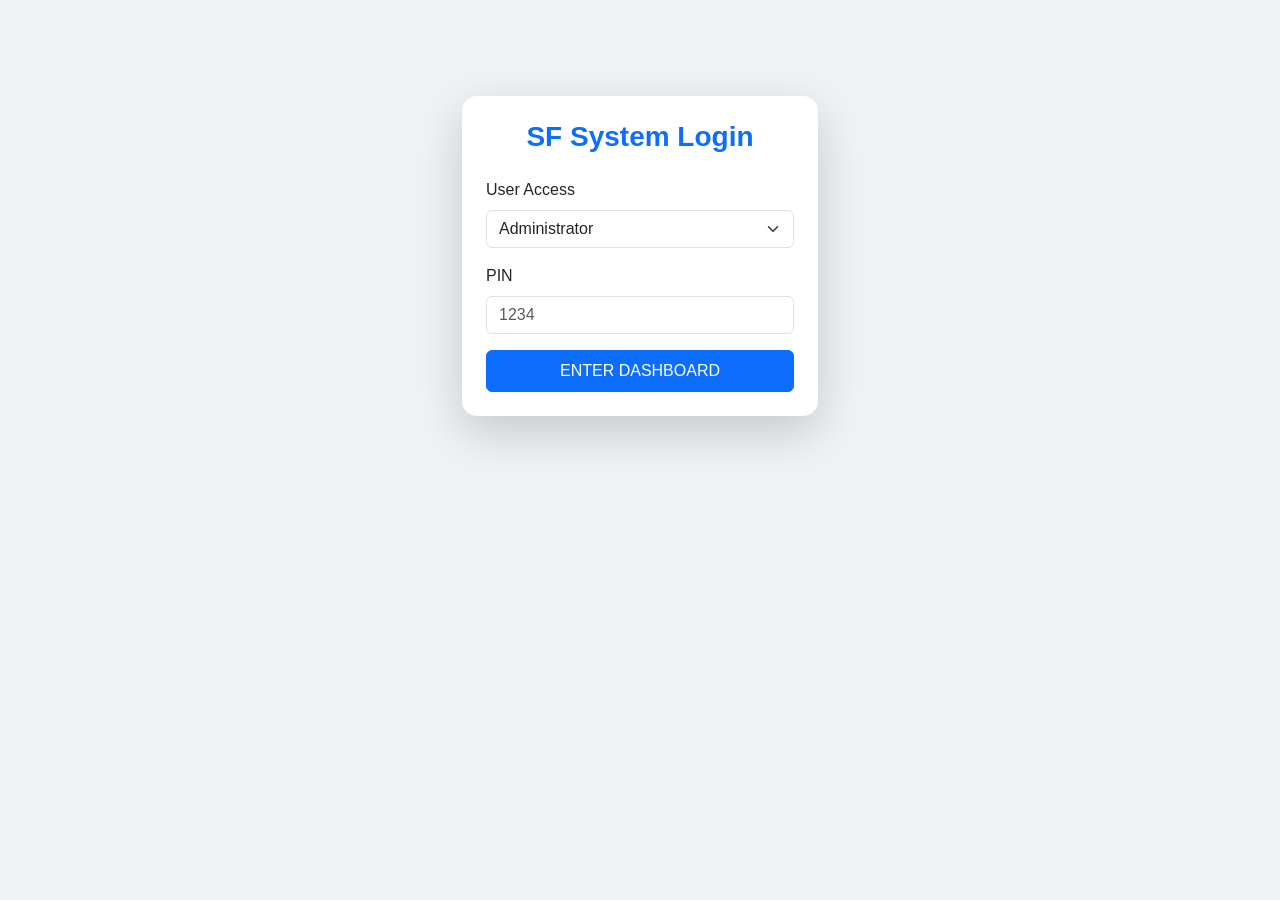
<file: mfunds.html>
<!DOCTYPE html>
<html lang="en">
<head>
    <meta charset="UTF-8">
    <meta name="viewport" content="width=device-width, initial-scale=1.0">
    <title>PH Sinking Fund System - Transparency Pro</title>
    <link href="https://cdn.jsdelivr.net/npm/bootstrap@5.3.0/dist/css/bootstrap.min.css" rel="stylesheet">
    <style>
        :root { --primary-blue: #003366; --danger-red: #dc3545; --success-green: #198754; }
        body { background-color: #f0f2f5; font-family: 'Segoe UI', sans-serif; }
        .navbar { background-color: var(--primary-blue); }
        .card { border-radius: 15px; border: none; box-shadow: 0 4px 20px rgba(0,0,0,0.08); }
        .unpaid-badge { font-size: 0.7rem; padding: 2px 8px; border-radius: 20px; background-color: #ffe5e5; color: var(--danger-red); border: 1px solid var(--danger-red); font-weight: bold; }
        #loginPage, #adminDashboard, #memberDashboard { display: none; }
        .history-item { border-left: 3px solid var(--success-green); margin-bottom: 10px; padding-left: 15px; }
        .history-item.unpaid { border-left: 3px solid #dee2e6; color: #adb5bd; }
        .transparency-card { background: linear-gradient(135deg, #003366, #00509d); color: white; }
        .table-responsive { max-height: 400px; }
    </style>
</head>
<body>

<div id="loginPage" class="container py-5">
    <div class="row justify-content-center mt-5">
        <div class="col-md-4">
            <div class="card p-4 text-center shadow-lg">
                <h3 class="fw-bold text-primary mb-4">SF System Login</h3>
                <div class="mb-3 text-start"><label class="form-label">User Access</label><select id="loginRole" class="form-select"></select></div>
                <div class="mb-3 text-start"><label class="form-label">PIN</label><input type="password" id="loginPass" class="form-control" placeholder="1234"></div>
                <button class="btn btn-primary w-100 py-2" onclick="handleLogin()">ENTER DASHBOARD</button>
            </div>
        </div>
    </div>
</div>

<nav id="topNav" class="navbar navbar-dark mb-4 d-none">
    <div class="container d-flex justify-content-between">
        <span class="navbar-brand fw-bold">🇵🇭 SF Transparency Pro</span>
        <button class="btn btn-outline-light btn-sm" onclick="location.reload()">LOGOUT</button>
    </div>
</nav>

<div id="adminDashboard" class="container">
    <div class="row mb-4 g-3 text-white">
        <div class="col-md-4"><div class="card p-3 bg-primary"><h6>Group Total Fund</h6><h2 id="admTotalColl">₱0</h2></div></div>
        <div class="col-md-4"><div class="card p-3 bg-danger"><h6>Active Loans</h6><h2 id="admTotalLoans">₱0</h2></div></div>
        <div class="col-md-4"><div class="card p-3 bg-success"><h6>Cash Available</h6><h2 id="admCashHand">₱0</h2></div></div>
    </div>

    <div class="row">
        <div class="col-lg-12 mb-4">
            <div class="card p-4">
                <div class="d-flex justify-content-between align-items-center mb-3 flex-wrap gap-2">
                    <h5 class="fw-bold mb-0">Admin Master Ledger</h5>
                    <div class="d-flex gap-2">
                        <button class="btn btn-sm btn-outline-primary" onclick="addMember()">+ Add Member</button>
                        <select id="newMonthSelect" class="form-select form-select-sm" style="width: 100px;">
                            <option value="Jan">Jan</option><option value="Feb">Feb</option><option value="Mar">Mar</option>
                            <option value="Apr">Apr</option><option value="May">May</option><option value="Jun">Jun</option>
                            <option value="Jul">Jul</option><option value="Aug">Aug</option><option value="Sep">Sep</option>
                            <option value="Oct">Oct</option><option value="Nov">Nov</option><option value="Dec">Dec</option>
                        </select>
                        <button class="btn btn-sm btn-success" onclick="addNewMonth()">+ Month</button>
                    </div>
                </div>
                <div class="table-responsive">
                    <table class="table table-bordered align-middle">
                        <thead id="tableHead" class="table-light"></thead>
                        <tbody id="tableBody"></tbody>
                    </table>
                </div>
            </div>
        </div>

        <div class="col-lg-4 mb-4">
            <div class="card p-4 border-top border-danger border-4 h-100">
                <h5 class="fw-bold text-danger mb-3">Release Loan</h5>
                <select id="loanType" class="form-select mb-2" onchange="toggleLoanInputs()">
                    <option value="member">To Member</option>
                    <option value="non">To Non-Member</option>
                </select>
                <div id="memberInputs"><select id="loanMemberSelect" class="form-select mb-2"></select></div>
                <div id="nonInputs" class="d-none">
                    <input type="text" id="nonName" class="form-control mb-2" placeholder="Non-member Name">
                    <input type="text" id="nonContact" class="form-control mb-2" placeholder="Contact Details">
                </div>
                <input type="number" id="loanAmtInput" class="form-control mb-3" placeholder="Amount (₱)">
                <button class="btn btn-danger w-100 fw-bold" onclick="releaseLoan()">APPROVE LOAN</button>
            </div>
        </div>

        <div class="col-lg-4 mb-4">
            <div class="card p-4 h-100">
                <h5 class="fw-bold text-primary mb-3">Active Loans</h5>
                <div id="loanLedgerList" style="max-height: 250px; overflow-y: auto;"></div>
            </div>
        </div>

        <div class="col-lg-4 mb-4">
            <div class="card p-4 border-top border-dark border-4 h-100">
                <h5 class="fw-bold mb-3">Settings</h5>
                <label class="small fw-bold">Contribution Amount</label>
                <input type="number" id="setConfigAmount" class="form-control form-control-sm mb-2">
                <label class="small fw-bold">Interest Rate (%)</label>
                <input type="number" id="setConfigInterest" class="form-control form-control-sm mb-3">
                <button class="btn btn-dark btn-sm w-100 mb-2" onclick="updateSettings()">Save Settings</button>
                <button class="btn btn-outline-danger btn-sm w-100" onclick="resetSystem()">Reset Entire System</button>
            </div>
        </div>
    </div>
</div>

<div id="memberDashboard" class="container">
    <div class="row g-4">
        <div class="col-lg-4">
            <div class="card p-4 transparency-card shadow-lg mb-4 text-center">
                <h2 id="mDashName" class="fw-bold mb-1"></h2>
                <p class="opacity-75 small">Member Account Overview</p>
                <hr class="bg-white">
                <div class="mb-3">
                    <small class="opacity-75">Your Total Contribution</small>
                    <h2 id="mDashContri">₱0</h2>
                </div>
                <div class="mb-1">
                    <small class="opacity-75">Current Debt (inc. Interest)</small>
                    <h3 id="mDashLoan" class="text-warning">₱0</h3>
                </div>
            </div>
            
            <div class="card p-4 bg-white shadow-sm border-start border-primary border-5">
                <h6 class="fw-bold">Transparency Info</h6>
                <p class="small text-muted mb-0">Group Interest: <span id="mSetInt"></span>%</p>
                <p class="small text-muted mb-0">Contribution: ₱<span id="mSetAmt"></span>/cutoff</p>
            </div>
        </div>

        <div class="col-lg-5">
            <div class="card p-4 shadow-sm h-100">
                <h5 class="fw-bold mb-3">Your Payment History</h5>
                <div id="paymentTimeline" style="max-height: 500px; overflow-y: auto;">
                    </div>
            </div>
        </div>

        <div class="col-lg-3">
            <div class="card p-4 shadow-sm mb-4">
                <h6 class="fw-bold">Fund Transparency</h6>
                <hr>
                <div class="mb-3 text-center">
                    <small class="text-muted d-block">Group Interest Profit</small>
                    <h4 class="text-success" id="mGroupProfit">₱0</h4>
                </div>
                <div class="text-center">
                    <small class="text-muted d-block">Active Loans in Group</small>
                    <h4 class="text-danger" id="mGroupLoans">₱0</h4>
                </div>
            </div>
        </div>
    </div>
</div>

<script>
    // --- DATABASE ---
    let settings = JSON.parse(localStorage.getItem('sf_v7_settings')) || { contri: 100, interest: 5 };
    let members = JSON.parse(localStorage.getItem('sf_v7_members')) || [
        { name: "Juan Dela Cruz", payments: [true, true, false, false] },
        { name: "Maria Clara", payments: [true, false, false, false] }
    ];
    let cycles = JSON.parse(localStorage.getItem('sf_v7_cycles')) || ["Jan", "Feb"];
    let loans = JSON.parse(localStorage.getItem('sf_v7_loans')) || [];
    let profit = JSON.parse(localStorage.getItem('sf_v7_profit')) || 0;

    const today = new Date();
    const currentDay = today.getDate();
    const monthNames = ["Jan", "Feb", "Mar", "Apr", "May", "Jun", "Jul", "Aug", "Sep", "Oct", "Nov", "Dec"];
    const currentMonthLabel = monthNames[today.getMonth()];

    // --- AUTH ---
    function handleLogin() {
        if(document.getElementById('loginPass').value === "1234") {
            const role = document.getElementById('loginRole').value;
            document.getElementById('loginPage').style.display = 'none';
            document.getElementById('topNav').classList.remove('d-none');
            if(role === 'admin') { 
                document.getElementById('adminDashboard').style.display = 'block'; 
                renderAdmin(); 
            } else { 
                document.getElementById('memberDashboard').style.display = 'block'; 
                renderMember(role); 
            }
        } else { alert("Wrong PIN"); }
    }

    // --- ADMIN ---
    function updateSettings() {
        settings.contri = parseFloat(document.getElementById('setConfigAmount').value);
        settings.interest = parseFloat(document.getElementById('setConfigInterest').value);
        renderAdmin();
        alert("Settings Saved!");
    }

    function toggleLoanInputs() {
        const type = document.getElementById('loanType').value;
        document.getElementById('memberInputs').classList.toggle('d-none', type !== 'member');
        document.getElementById('nonInputs').classList.toggle('d-none', type !== 'non');
    }

    function renderAdmin() {
        document.getElementById('setConfigAmount').value = settings.contri;
        document.getElementById('setConfigInterest').value = settings.interest;

        const head = document.getElementById('tableHead');
        let h1 = '<tr><th>Member</th>';
        let h2 = '<tr><td></td>';
        cycles.forEach(c => {
            h1 += `<th colspan="2" class="text-center">${c}</th>`;
            h2 += `<th class="text-center small py-1">15th</th><th class="text-center small py-1">30th</th>`;
        });
        head.innerHTML = h1 + '<th>Total</th></tr>' + h2 + '<td></td></tr>';

        const body = document.getElementById('tableBody');
        body.innerHTML = '';
        let totalColl = 0;
        const lSelect = document.getElementById('loanMemberSelect');
        lSelect.innerHTML = '<option value="">Borrower...</option>';

        members.forEach((m, mIdx) => {
            let mSum = 0;
            let badge = '';
            const cycleIdx = cycles.indexOf(currentMonthLabel);
            if(cycleIdx !== -1) {
                const p15 = m.payments[cycleIdx * 2];
                if(currentDay > 15 && !p15) badge = '<br><span class="unpaid-badge">LATE 15th</span>';
            }

            let cells = `<td><b>${m.name}</b>${badge}</td>`;
            m.payments.forEach((p, pIdx) => {
                if(p) mSum += settings.contri;
                cells += `<td class="text-center"><input type="checkbox" ${p?'checked':''} onclick="togglePay(${mIdx},${pIdx})"></td>`;
            });
            totalColl += mSum;
            body.innerHTML += `<tr>${cells}<td class="fw-bold">₱${mSum}</td></tr>`;
            lSelect.innerHTML += `<option value="${m.name}">${m.name}</option>`;
        });

        const list = document.getElementById('loanLedgerList');
        list.innerHTML = '';
        let activeLoanVal = 0;
        loans.forEach((l, idx) => {
            activeLoanVal += l.principal;
            const due = l.principal + (l.principal * (settings.interest/100));
            list.innerHTML += `
                <div class="p-2 border-bottom mb-2 bg-light rounded">
                    <div class="d-flex justify-content-between">
                        <small><b>${l.borrower}</b></small>
                        <button class="btn btn-sm btn-success py-0 px-2" onclick="collectLoan(${idx})">Paid</button>
                    </div>
                    <div class="small text-danger fw-bold">₱${due.toLocaleString()}</div>
                </div>`;
        });

        document.getElementById('admTotalColl').innerText = `₱${(totalColl + profit).toLocaleString()}`;
        document.getElementById('admTotalLoans').innerText = `₱${activeLoanVal.toLocaleString()}`;
        document.getElementById('admCashHand').innerText = `₱${(totalColl + profit - activeLoanVal).toLocaleString()}`;
        save();
    }

    function togglePay(mIdx, pIdx) { members[mIdx].payments[pIdx] = !members[mIdx].payments[pIdx]; renderAdmin(); }

    function releaseLoan() {
        const type = document.getElementById('loanType').value;
        const amt = parseFloat(document.getElementById('loanAmtInput').value);
        if(isNaN(amt)) return alert("Enter amount");
        
        let borrower = "";
        if(type === 'member') {
            borrower = document.getElementById('loanMemberSelect').value;
        } else {
            borrower = document.getElementById('nonName').value + " (" + document.getElementById('nonContact').value + ")";
        }
        
        if(!borrower) return alert("Missing details");
        loans.push({ borrower, principal: amt });
        document.getElementById('loanAmtInput').value = '';
        renderAdmin();
    }

    function collectLoan(idx) {
        profit += (loans[idx].principal * (settings.interest/100));
        loans.splice(idx, 1);
        renderAdmin();
    }

    function addNewMonth() { cycles.push(document.getElementById('newMonthSelect').value); members.forEach(m => m.payments.push(false, false)); renderAdmin(); }
    function addMember() { const n = prompt("Name:"); if(n) { members.push({name: n, payments: new Array(cycles.length*2).fill(false)}); renderAdmin(); initRoles(); } }
    function resetSystem() { if(confirm("ARE YOU SURE? This deletes ALL history and settings!")) { localStorage.clear(); location.reload(); } }

    // --- MEMBER DASHBOARD ---
    function renderMember(name) {
        const member = members.find(m => m.name === name);
        const mLoan = loans.find(l => l.borrower === name);
        let saved = 0;
        
        document.getElementById('mDashName').innerText = name;
        document.getElementById('mSetInt').innerText = settings.interest;
        document.getElementById('mSetAmt').innerText = settings.contri;

        // Timeline History Logic
        const timeline = document.getElementById('paymentTimeline');
        timeline.innerHTML = '';
        
        member.payments.forEach((p, idx) => {
            const cycleName = cycles[Math.floor(idx / 2)];
            const date = idx % 2 === 0 ? "15th" : "30th";
            if(p) saved += settings.contri;

            const div = document.createElement('div');
            div.className = `history-item ${p ? '' : 'unpaid'}`;
            div.innerHTML = `
                <div class="d-flex justify-content-between align-items-center">
                    <span>${cycleName} ${date} Contribution</span>
                    <span class="fw-bold">${p ? '₱'+settings.contri : 'NOT PAID'}</span>
                </div>
                <small>${p ? '✓ Transaction Recorded' : 'Pending payment'}</small>
            `;
            timeline.prepend(div); // Newest at top
        });

        document.getElementById('mDashContri').innerText = `₱${saved}`;
        document.getElementById('mDashLoan').innerText = mLoan ? `₱${(mLoan.principal * (1+(settings.interest/100))).toLocaleString()}` : "₱0";
        document.getElementById('mGroupProfit').innerText = `₱${profit.toLocaleString()}`;
        
        let totalActiveLoans = 0;
        loans.forEach(l => totalActiveLoans += l.principal);
        document.getElementById('mGroupLoans').innerText = `₱${totalActiveLoans.toLocaleString()}`;
    }

    function save() {
        localStorage.setItem('sf_v7_settings', JSON.stringify(settings));
        localStorage.setItem('sf_v7_members', JSON.stringify(members));
        localStorage.setItem('sf_v7_cycles', JSON.stringify(cycles));
        localStorage.setItem('sf_v7_loans', JSON.stringify(loans));
        localStorage.setItem('sf_v7_profit', JSON.stringify(profit));
    }

    function initRoles() {
        const s = document.getElementById('loginRole');
        s.innerHTML = '<option value="admin">Administrator</option>';
        members.forEach(m => s.innerHTML += `<option value="${m.name}">${m.name}</option>`);
    }

    initRoles();
    document.getElementById('loginPage').style.display = 'block';
</script>
</body>
</html>
</file>
